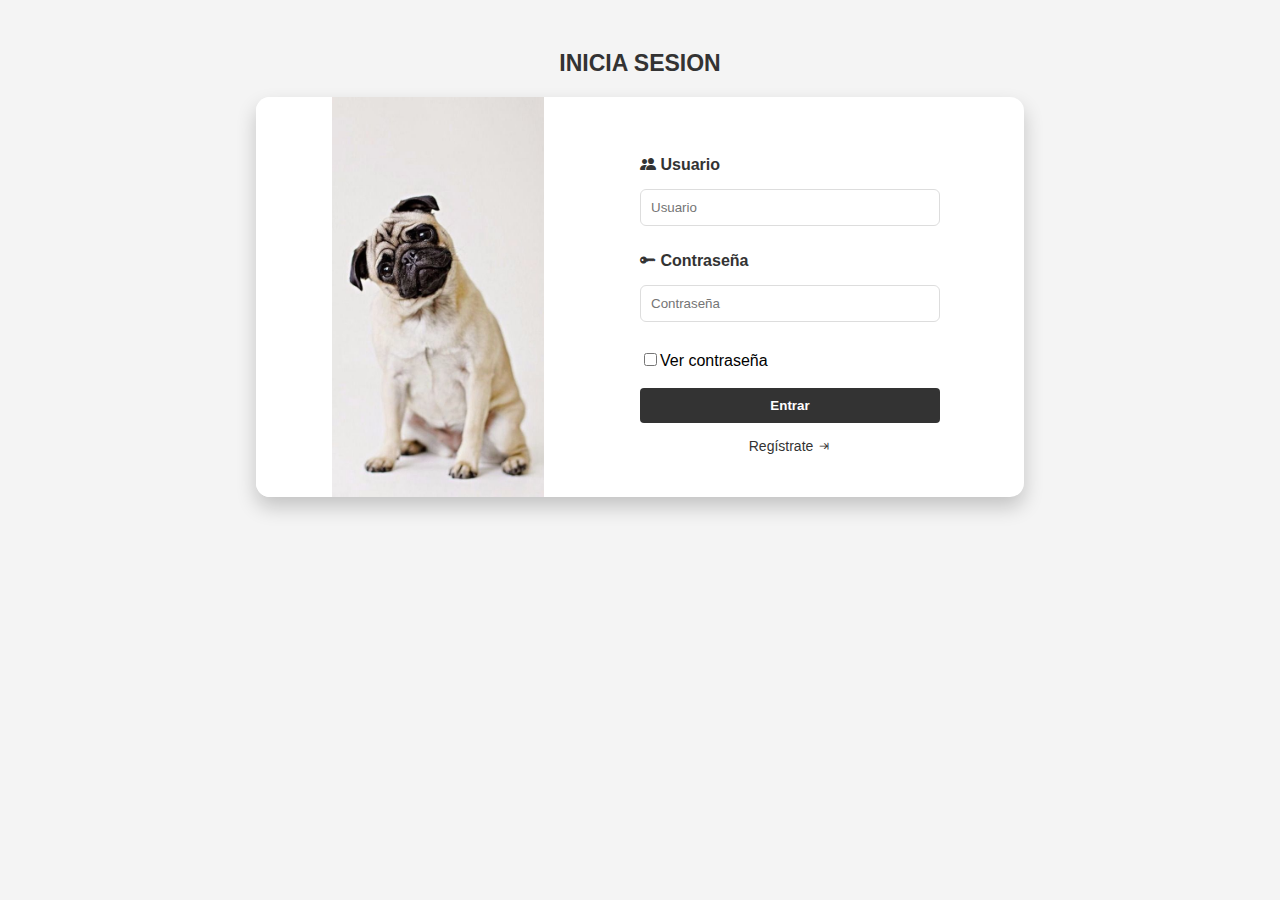
<file: index.html>
<!DOCTYPE html>
<html lang="en">
<head>
    <meta charset="UTF-8">
    <meta name="viewport" content="width=device-width, initial-scale=1.0">
    <link rel="icon" type="image/x-icon" href="imagenes/icono.jpeg">
    <link rel="stylesheet" href="https://cdn.jsdelivr.net/npm/bootstrap-icons@1.11.3/font/bootstrap-icons.min.css">
    <link rel="stylesheet" href="index.css">
    <title>Inicio Sesion</title>
</head>
<body>
    <div class="title"><h1>Inicia Sesion</h1></div>
        <div class="container">
            <div class="left"></div>
            <div class="right">
                <div class="formBox">
                    <form action="sesion.php" method="post" onsubmit="return validarFormulario()">
                        <p><i class="bi bi-people-fill"></i> Usuario</p>
                            <input type="text" id="usuario" name="txtUsuario" placeholder="Usuario">
                            <span id="usuarioError" style="color: red; display: none; font-size: 12px;">Por favor, ingresa un usuario</span>
                
                        <p><i class="bi bi-key-fill"></i> Contraseña</p>
                            <input type="password" id="password" name="txtPassword" placeholder="Contraseña">
                            <br>
                            <span id="passwordError" style="color: red; display: none; font-size: 12px;">Por favor, ingresa una contraseña</span>
                            <br>
                            <input type="checkbox" id="chk">Ver contraseña
                            <br><br>
                            <input type="submit" name="button" value="Entrar">

                            <a href="Registro.html">Regístrate <i class="bi bi-indent"></i></a>
                    </form>
                </div>
            </div>
        </div>

        <script src="funciones/ver-contraseña.js"></script>
        <script src="funciones/campos.js"></script>
</body>
</html>
</file>
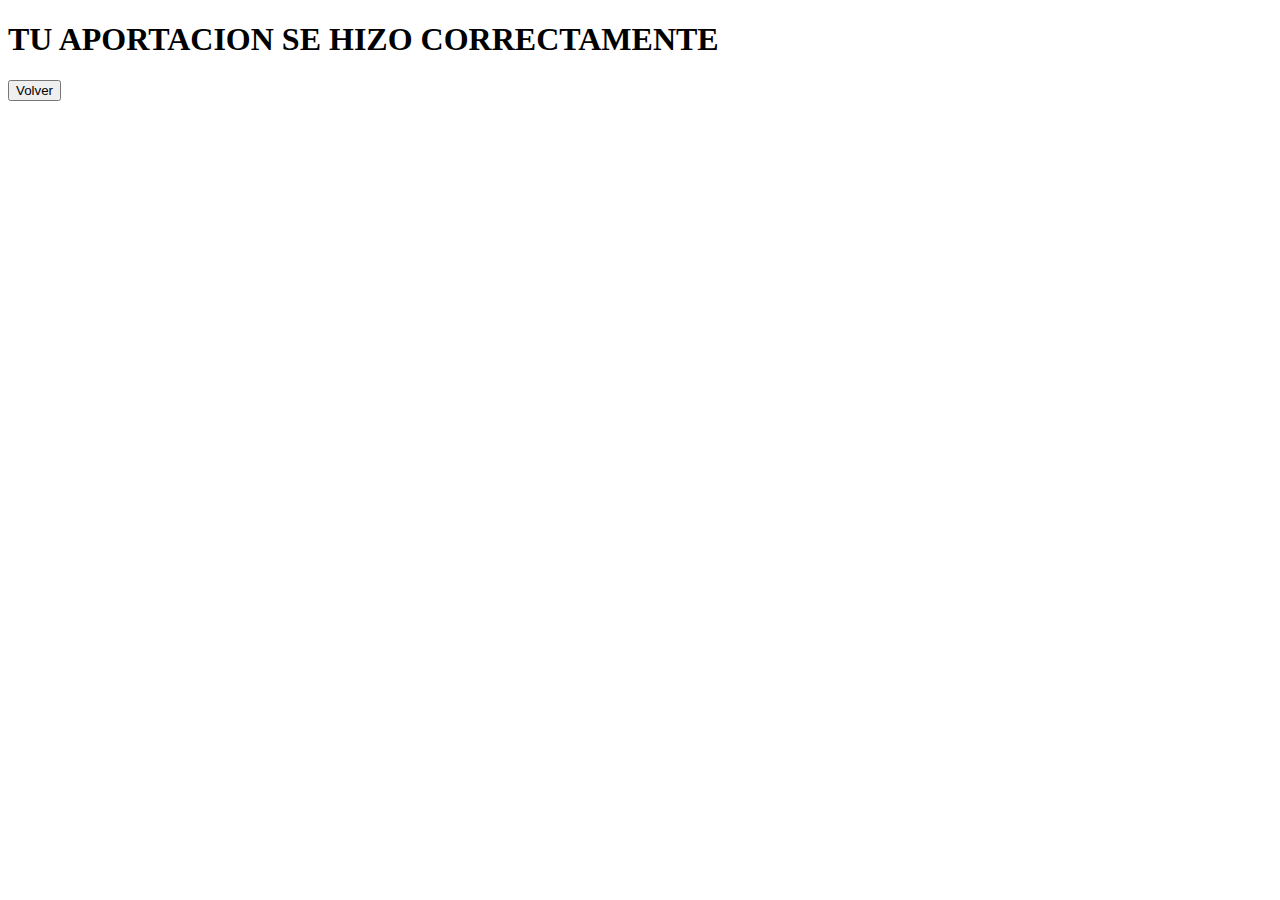
<file: AportacionExitosa.html>
<!DOCTYPE html>
<html lang="en">
<head>
    <meta charset="UTF-8">
    <meta name="viewport" content="width=device-width, initial-scale=1.0">
    <title>Document</title>
</head>
<body>
    <h1>TU APORTACION SE HIZO CORRECTAMENTE</h1>
    <form action="Aportaciones.php" method="post">
        <button type="submit">Volver</button>
    </form>
</body>
</html>
</file>
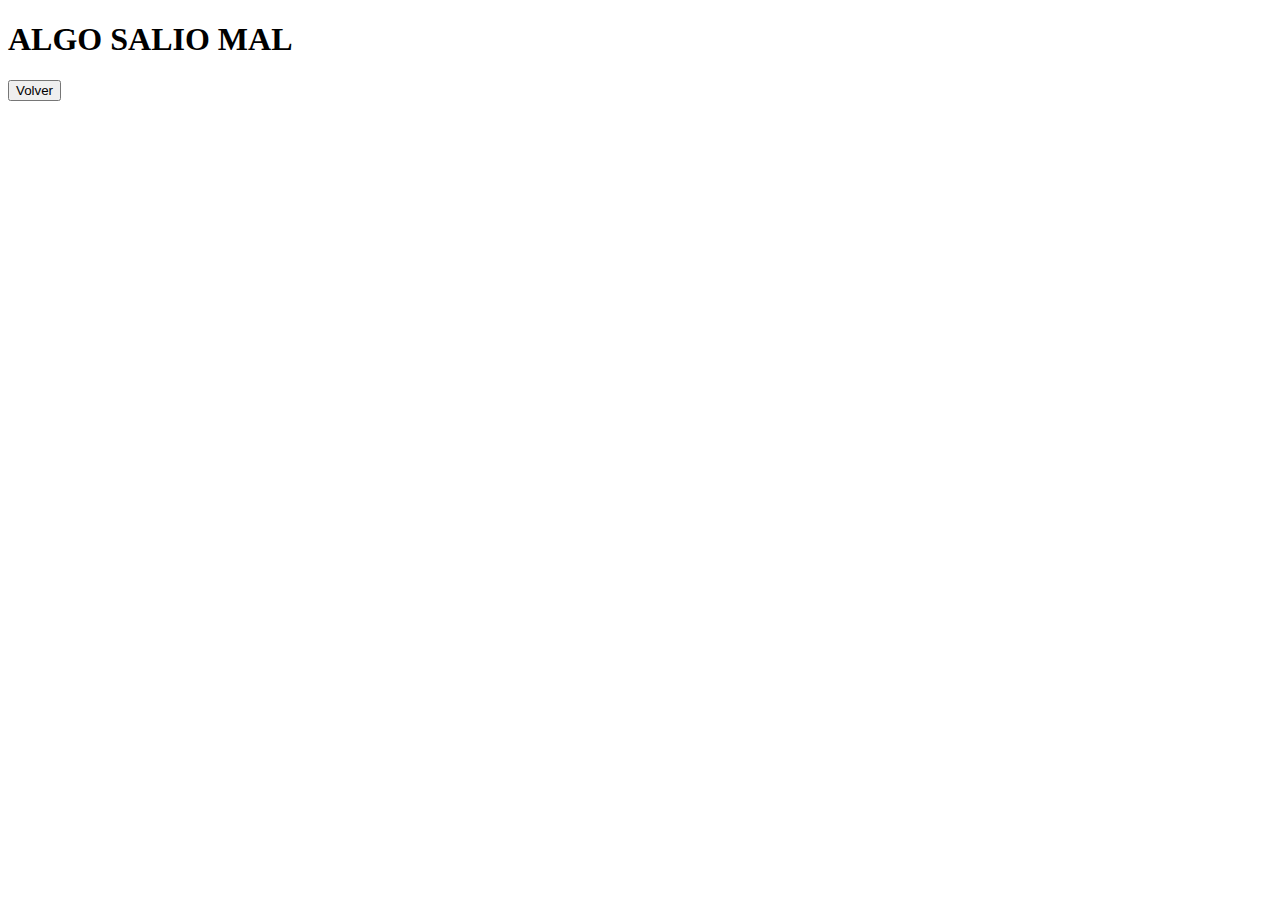
<file: AportacionNoExitosa.html>
<!DOCTYPE html>
<html lang="en">
<head>
    <meta charset="UTF-8">
    <meta name="viewport" content="width=device-width, initial-scale=1.0">
    <title>Document</title>
</head>
<body>
    <h1>ALGO SALIO MAL</h1>
    <form action="Aportaciones.php" method="post">
        <button type="submit">Volver</button>
    </form>
</body>
</html>
</file>
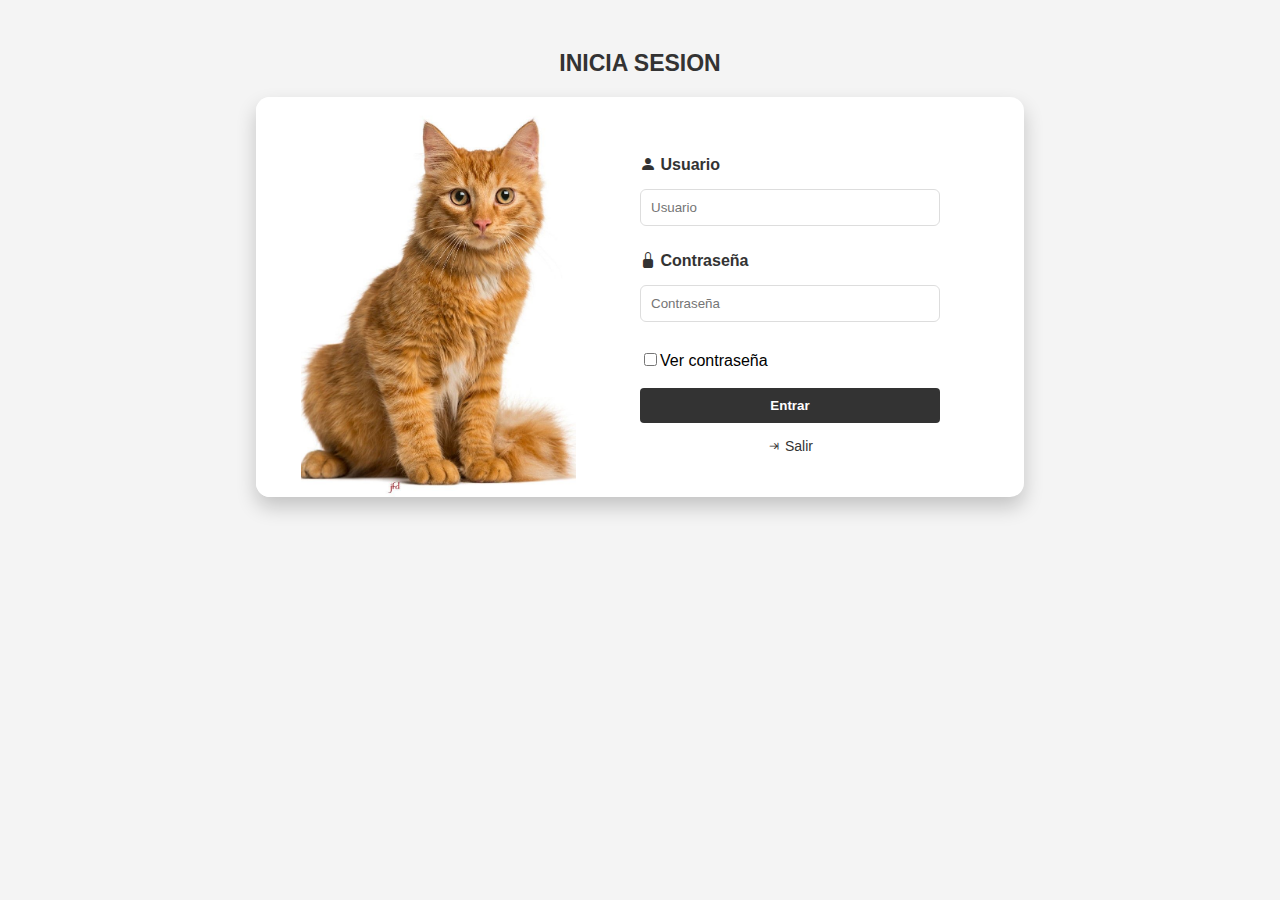
<file: Campañas.html>
<!DOCTYPE html>
<html lang="en">
<head>
    <meta charset="UTF-8">
    <meta name="viewport" content="width=device-width, initial-scale=1.0">
    <link rel="icon" type="image/x-icon" href="imagenes/icono.jpeg">
    <link rel="stylesheet" href="https://cdn.jsdelivr.net/npm/bootstrap-icons@1.11.3/font/bootstrap-icons.min.css">
    <link rel="stylesheet" href="campaña.css">
    <title>Inicio Sesion</title>
</head>
<body>
    <div class="title"><h1>Inicia Sesion</h1></div>
        <div class="container">
            <div class="left"></div>
            <div class="right">
                <div class="formBox">
                    <form action="CampañaSesion.php" method="post" onsubmit="return validarFormulario()">
                        <p><i class="bi bi-person-fill"></i> Usuario</p>
                            <input type="text" id="usuario" name="txtUsuario" placeholder="Usuario">
                            <span id="usuarioError" style="color: red; display: none; font-size: 12px;">Por favor, ingresa un usuario</span>
                
                        <p><i class="bi bi-lock-fill"></i> Contraseña</p>
                            <input type="password" id="password" name="txtPassword" placeholder="Contraseña">
                            <br>
                            <span id="passwordError" style="color: red; display: none; font-size: 12px;">Por favor, ingresa una contraseña</span>
                            <br>
                            <input type="checkbox" id="chk">Ver contraseña
                            <br><br>
                            <input type="submit" name="button" value="Entrar">
                            <a href="Principal.html"><i class="bi bi-indent"></i> Salir</a>
                    </form>
                </div>
            </div>
        </div>

        <script src="funciones/ver-contraseña.js"></script>
        <script src="funciones/campos.js"></script>
</body>
</html>
</file>
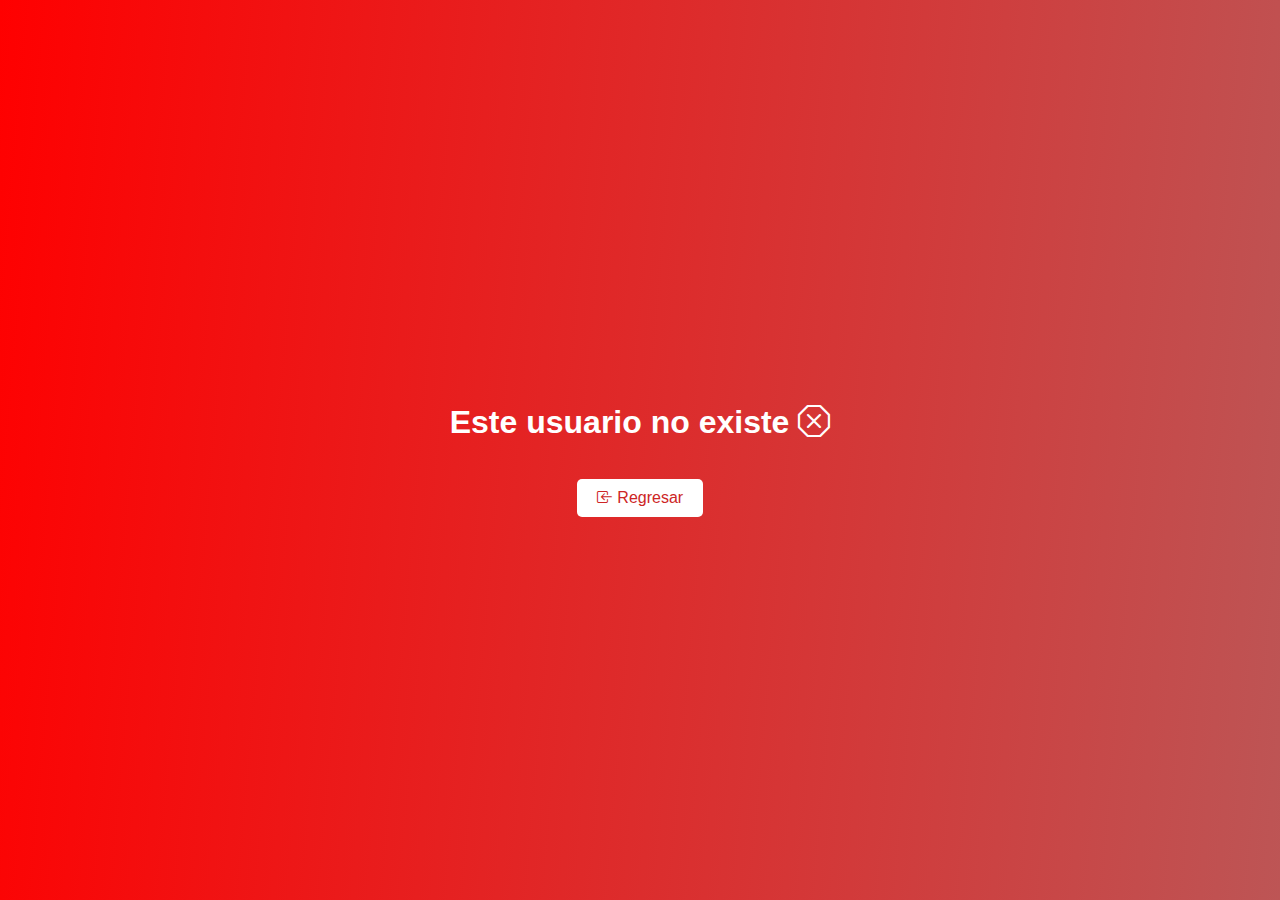
<file: CampañasUsuarioNotExist.html>
<!DOCTYPE html>
<html lang="en">
<head>
    <meta charset="UTF-8">
    <meta name="viewport" content="width=device-width, initial-scale=1.0">
    <link rel="icon" type="image/x-icon" href="imagenes/icono.jpeg">
    <link rel="stylesheet" href="CampañasUsuarioNotExist.css">
    <link rel="stylesheet" href="https://cdn.jsdelivr.net/npm/bootstrap-icons@1.11.3/font/bootstrap-icons.min.css">
    <title>Usuario no existente</title>
</head>
<body>
   <h1>Este usuario no existe <i class="bi bi-x-octagon"></i></h1>
   <br>
   <form action="Campañas.php" method="post">
        <button type="submit" id="button"><i class="bi bi-box-arrow-in-left"></i> Regresar</button>
   </form>
</body>
</html>
</file>
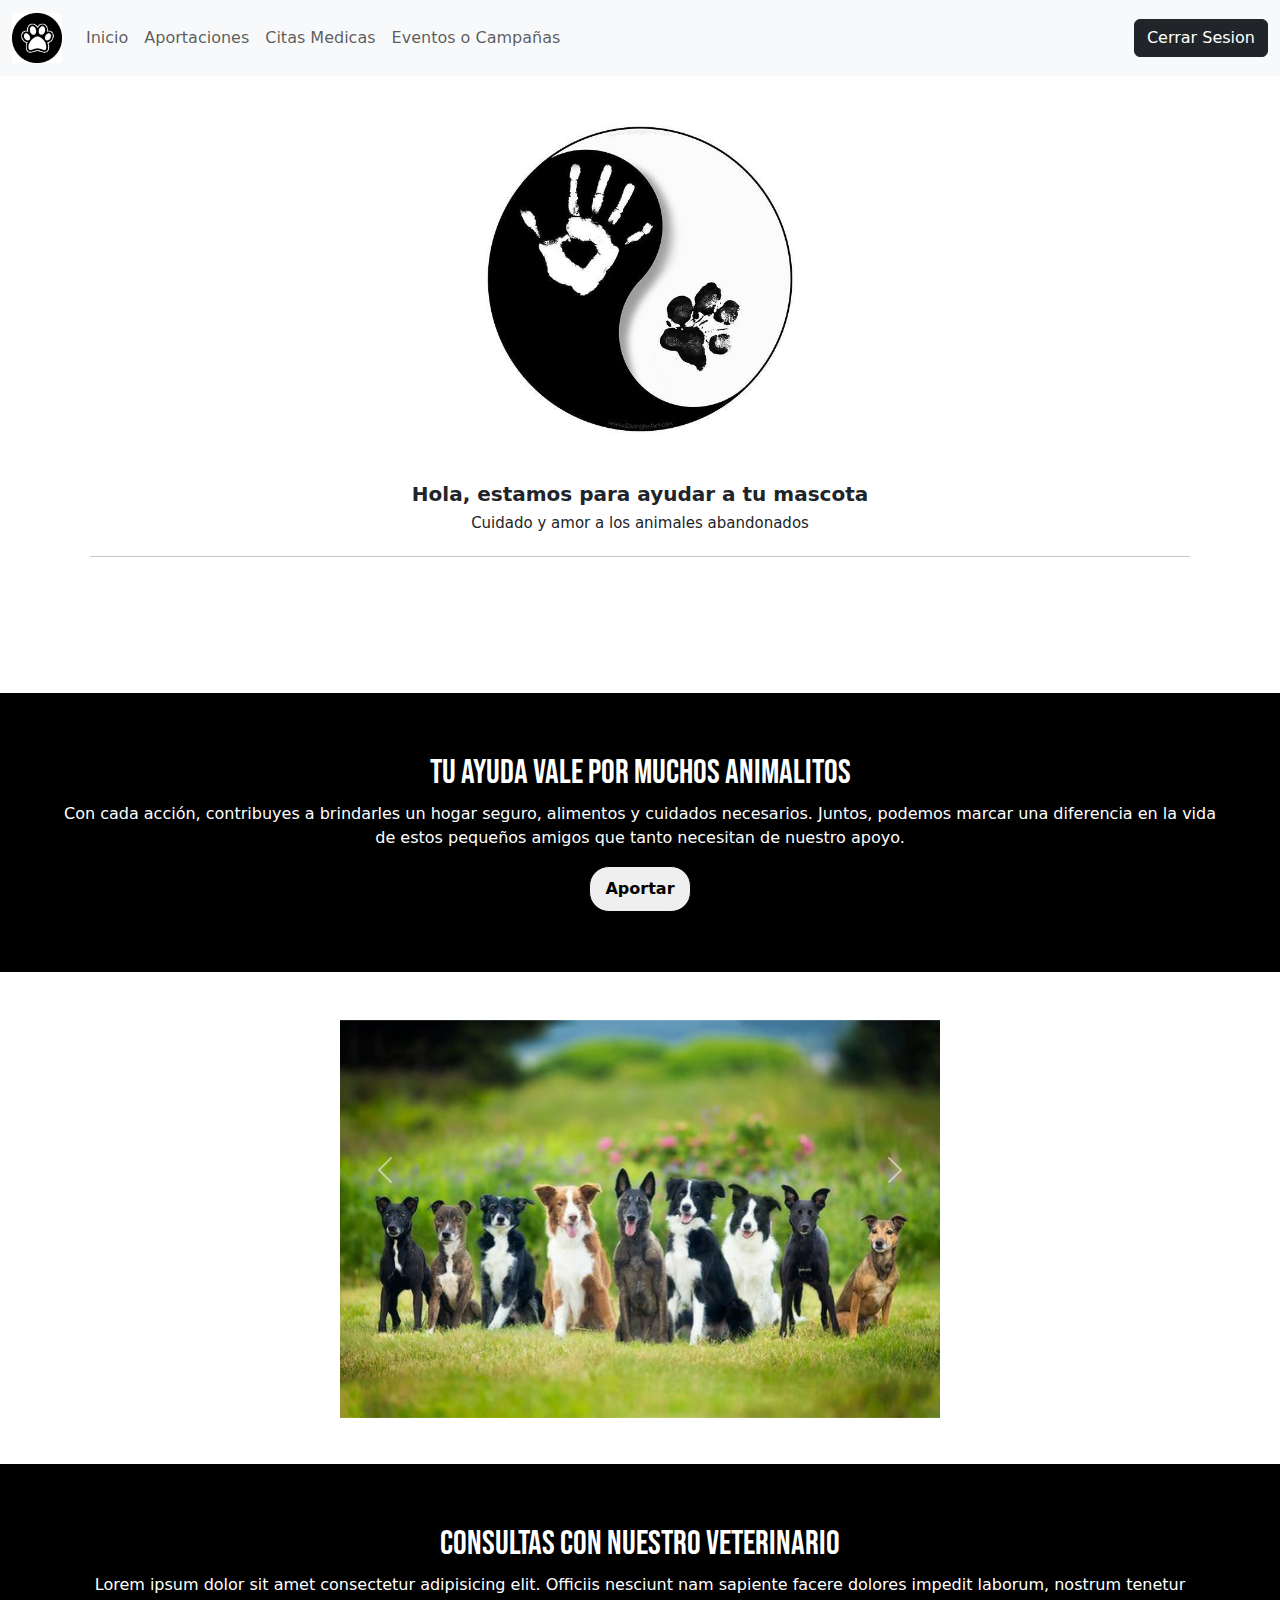
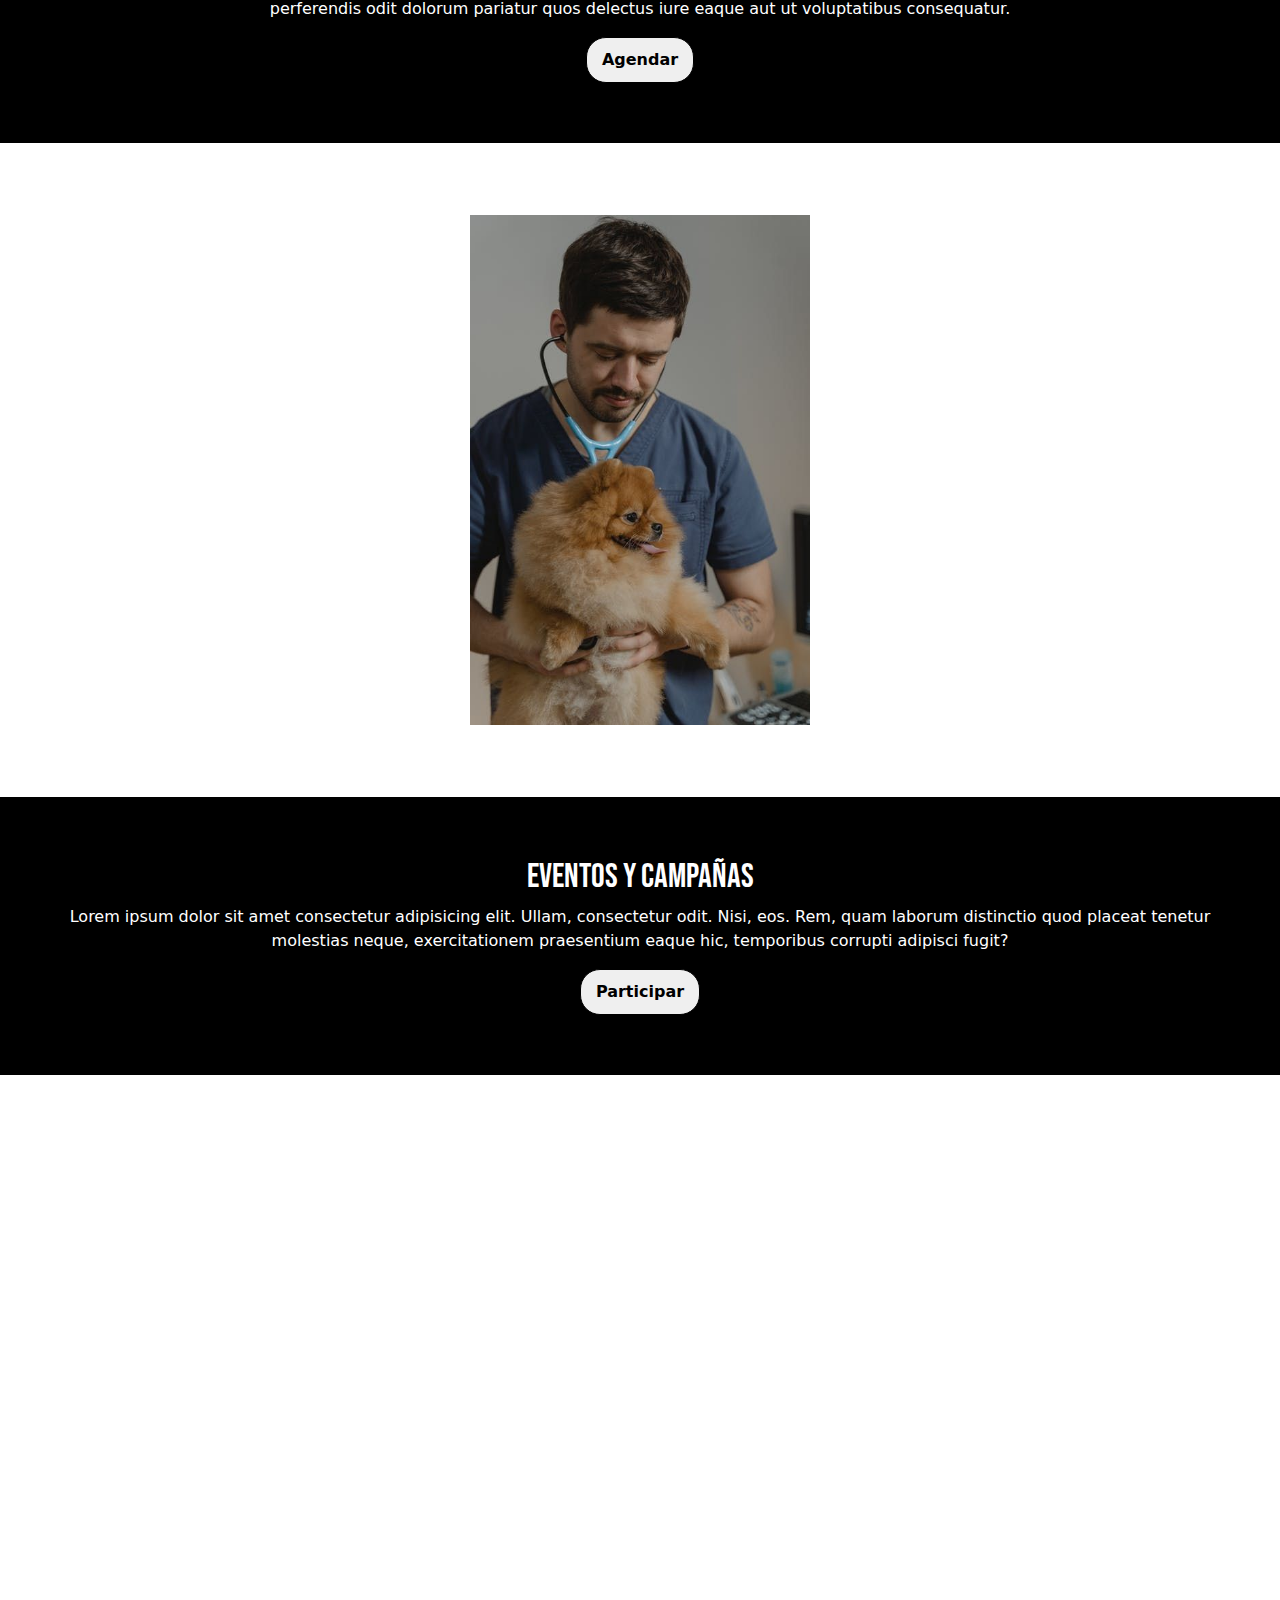
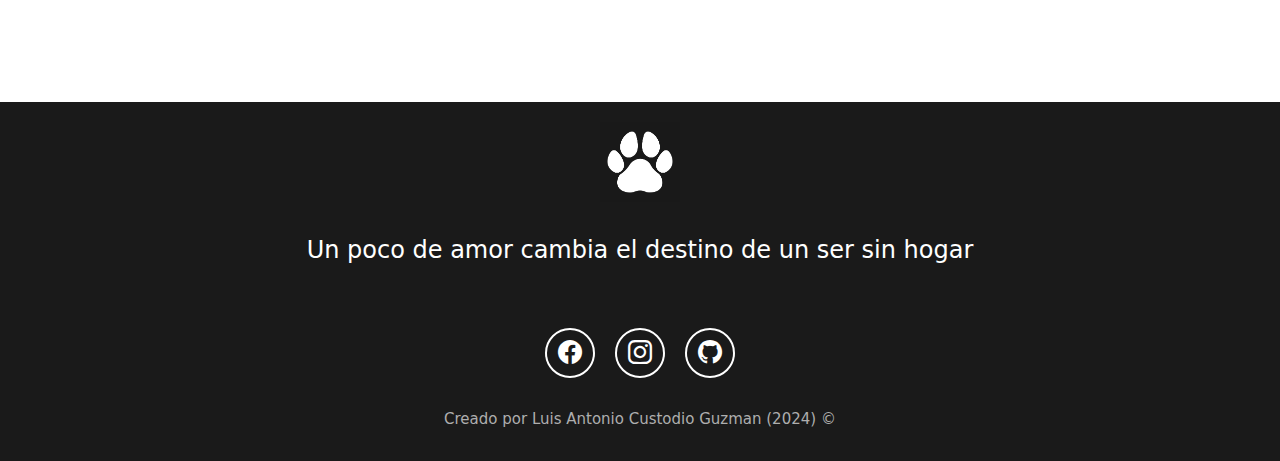
<file: Principal.html>
<!DOCTYPE html>
<html lang="en">
<head>
    <meta charset="UTF-8">
    <meta name="viewport" content="width=device-width, initial-scale=1.0">
    <link rel="icon" type="image/x-icon" href="imagenes/icono.jpeg">
    <link rel="stylesheet" href="https://cdn.jsdelivr.net/npm/bootstrap-icons@1.11.3/font/bootstrap-icons.min.css">
    <link rel="stylesheet" href="Principal.css">
    <link href="https://cdn.jsdelivr.net/npm/bootstrap@5.3.3/dist/css/bootstrap.min.css" rel="stylesheet" integrity="sha384-QWTKZyjpPEjISv5WaRU9OFeRpok6YctnYmDr5pNlyT2bRjXh0JMhjY6hW+ALEwIH" crossorigin="anonymous">
    <title>Pagina principal</title>
</head>
<body>
    
    <nav class="navbar navbar-expand-lg bg-body-tertiary">
        <div class="container-fluid">
          <a class="navbar-brand" href="#"><img src="imagenes/icono2 (2).jpeg" width="50px"></a>
          <button class="navbar-toggler" type="button" data-bs-toggle="collapse" data-bs-target="#navbarSupportedContent" aria-controls="navbarSupportedContent" aria-expanded="false" aria-label="Toggle navigation">
            <span class="navbar-toggler-icon"></span>
          </button>
          <div class="collapse navbar-collapse" id="navbarSupportedContent">
            <ul class="navbar-nav me-auto mb-2 mb-lg-0">
              <li class="nav-item">
                <a class="nav-link" href="Principal.html">Inicio</a>
              </li>
              <li class="nav-item">
                <a class="nav-link" href="Aportaciones.php">Aportaciones</a>
              </li>
              <li class="nav-item">
                <a class="nav-link" href="Citas.php">Citas Medicas</a>
              </li>
              <li class="nav-item">
                <a class="nav-link" href="Campañas.php">Eventos o Campañas</a>
              </li>
            </ul>
            <form action="index.html" method="post">
              <button class="btn btn-dark" type="submit">Cerrar Sesion</button>
            </form>
          </div>
        </div>
      </nav>
      

    <section class="principal align-items-stretch">
        <div class="hero-principal d-flex flex-column justify-content-center align-items-center">
            <img class="hero-imagen-desarrollador" src="imagenes/YinYang-dog.jpeg" alt="Foto de Cuidado Animal">
            <h1>Hola, estamos para ayudar a tu mascota</h1>
            <h2>Cuidado y amor a los animales abandonados</h2>
        </div>
    </section>

    <hr style="margin-inline: 90px;">

    <br>
    <br>
    <br><br><br>

    <section class="Primera-parte-oscura align-items-stretch">
      <div class="parte-oscura1 d-flex flex-column justify-content-center align-items-center">
        <h1>Tu ayuda vale por muchos animalitos</h1>
        <p>
          Con cada acción, contribuyes a brindarles un hogar seguro, alimentos y cuidados necesarios. Juntos, podemos marcar una diferencia en la vida de estos pequeños amigos que tanto necesitan de nuestro apoyo.
        </p>
        <form action="Aportaciones.html" method="post">
          <button class="btn1" type="submit">Aportar</button>
        </form>
      </div>
    </section>

    <br><br>

    <div id="carouselExampleInterval" class="carousel slide" data-bs-ride="carousel">
      <div class="carousel-inner">
        <div class="carousel-item active" data-bs-interval="10000">
          <img src="imagenes/Carrousel1.jpeg" class="d-block w-100" alt="...">
        </div>
        <div class="carousel-item" data-bs-interval="2000">
          <img src="imagenes/Carrousel2.jpeg" class="d-block w-100" alt="...">
        </div>
        <div class="carousel-item">
          <img src="imagenes/Carrousel3.jpeg" class="d-block w-100" alt="...">
        </div>
      </div>
      <button class="carousel-control-prev" type="button" data-bs-target="#carouselExampleInterval" data-bs-slide="prev">
        <span class="carousel-control-prev-icon" aria-hidden="true"></span>
        <span class="visually-hidden">Previous</span>
      </button>
      <button class="carousel-control-next" type="button" data-bs-target="#carouselExampleInterval" data-bs-slide="next">
        <span class="carousel-control-next-icon" aria-hidden="true"></span>
        <span class="visually-hidden">Next</span>
      </button>
    </div>
    
    <br><br><br><br><br><br>
    
    <section class="Parte-2-oscura align-items-stretch">
      <div class="parte-oscura2 d-flex flex-column justify-content-center align-items-center">
        <h1>Consultas con nuestro veterinario</h1>
        <p>
          Lorem ipsum dolor sit amet consectetur adipisicing elit. Officiis nesciunt nam sapiente facere dolores impedit laborum, nostrum tenetur perferendis odit dolorum pariatur quos delectus iure eaque aut ut voluptatibus consequatur.
        </p>
        <form action="Citas.html" method="post">
            <button class="btn2" type="submit">Agendar</button>
        </form>
      </div>
    </section>
    

    <br><br><br>

    <section class="Imagen-transition align-items-stretch">
        <div class="imagen d-flex flex-column justify-content-center align-items-center">
          <img src="imagenes/Veterinario.jpg" width="340px" alt="">
        </div>
    </section>
    
    <br><br><br>

    <section class="Parte-3-oscura align-items-stretch">
      <div class="parte-oscura3 d-flex flex-column justify-content-center align-items-center">
        <h1>Eventos y campañas</h1>
        <p>
          Lorem ipsum dolor sit amet consectetur adipisicing elit. Ullam, consectetur odit. Nisi, eos. Rem, quam laborum distinctio quod placeat tenetur molestias neque, exercitationem praesentium eaque hic, temporibus corrupti adipisci fugit?
        </p>
        <form action="Eventos.html" method="post">
          <button class="btn3" type="submit">Participar</button>
        </form>
      </div>
    </section>

    <br><br><br>

    <iframe 
    src="https://www.google.com/maps/embed?pb=!1m18!1m12!1m3!1d1927698.3410986941!2d-100.92483190895403!3d19.32425178863583!2m3!1f0!2f0!3f0!3m2!1i1024!2i768!4f13.1!3m3!1m2!1s0x85d1ffbea533db53%3A0xeb44c4c39b448a77!2sEn%20Busca%20De%20Un%20Hogar!5e0!3m2!1ses!2smx!4v1732297219628!5m2!1ses!2smx&&style=feature:all|element:geometry|color:0x000000|saturation:-100|lightness:20
    " width="100%"  height="500" style="border:0;" allowfullscreen="" loading="lazy"  referrerpolicy="no-referrer-when-downgrade">
  </iframe>

  <br><br><br>

  <footer class="seccion-oscura d-flex-column align-items-center justify-content-center">
    <img class="footer-logo" src="imagenes/icono.jpeg" alt="Logo del portafolio">
    <p class="footer-texto text-center">Un poco de amor cambia el destino de un ser sin hogar</p>
    <div class="iconos-redes-sociales d-flex flex-wrap align-items-center justify-content-center">
        <a href="https://www.facebook.com/search/top?q=refugio%20buenos%20chicos" target="_blank" rel="noopener noreferrer">
            <i class="bi bi-facebook"></i>
        </a>
        <a href="https://www.instagram.com/refugioanimalholbox/?hl=es-la" target="_blank" rel="noopener noreferrer">
            <i class="bi bi-instagram"></i>
        </a>
        <a href="https://github.com/flymxth" target="_blank" rel="noopener noreferrer">
          <i class="bi bi-github"></i>
      </a>
    </div>
    <div class="derechos-de-autor">Creado por Luis Antonio Custodio Guzman (2024) &#169;</div>
  </footer>


    <script src="https://cdn.jsdelivr.net/npm/bootstrap@5.3.3/dist/js/bootstrap.bundle.min.js" integrity="sha384-YvpcrYf0tY3lHB60NNkmXc5s9fDVZLESaAA55NDzOxhy9GkcIdslK1eN7N6jIeHz" crossorigin="anonymous"></script>
</body>
</html>
</file>
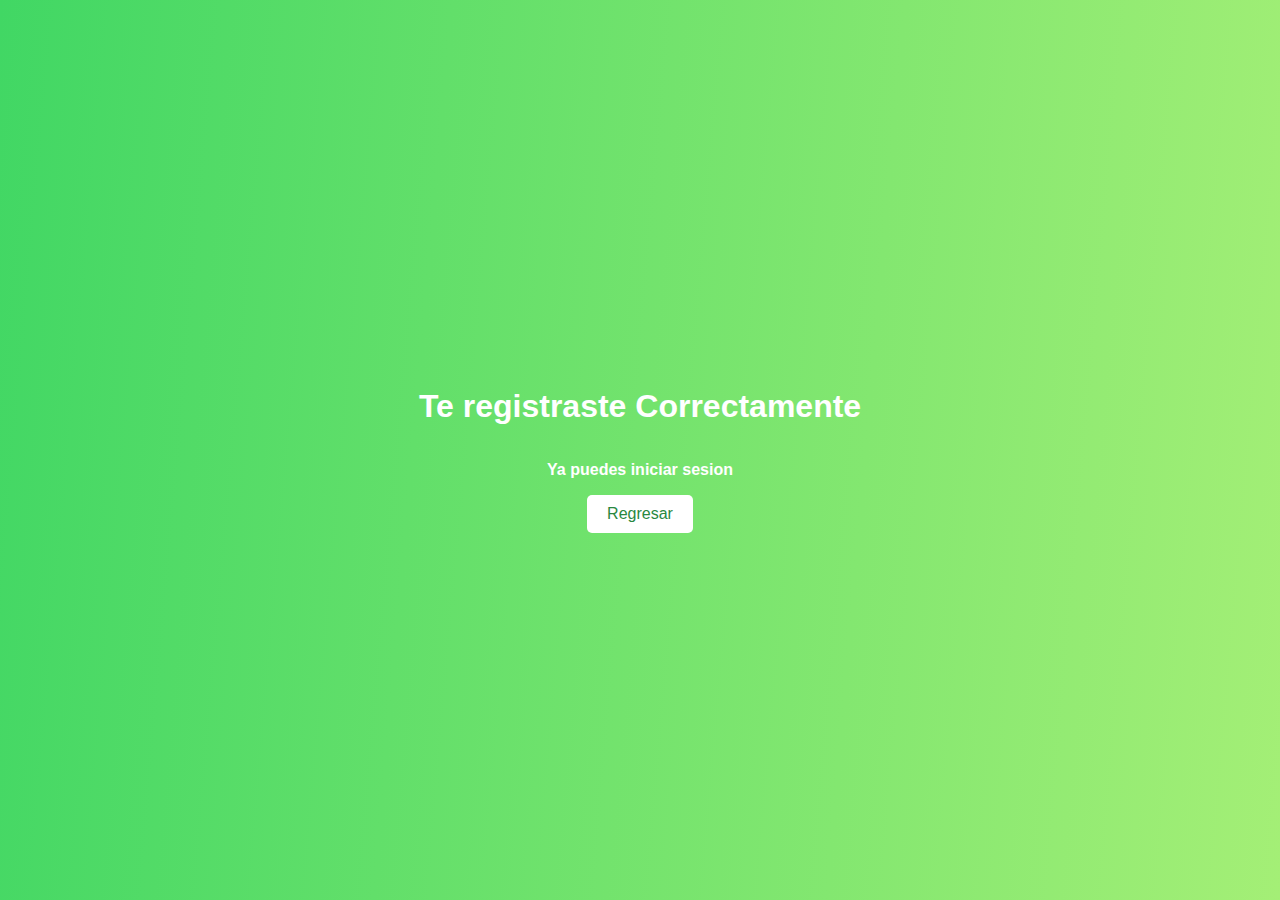
<file: Registro-Correcto.html>
<!DOCTYPE html>
<html lang="en">
<head>
    <meta charset="UTF-8">
    <meta name="viewport" content="width=device-width, initial-scale=1.0">
    <link rel="icon" type="image/x-icon" href="imagenes/icono.jpeg">
    <link rel="stylesheet" href="Registro-Correcto.css">
    <link rel="stylesheet" href="https://cdn.jsdelivr.net/npm/bootstrap-icons@1.11.3/font/bootstrap-icons.min.css">
    <title>Registro Correcto</title>
</head>
<body>
    <h1>Te registraste Correctamente</h1>
    <p>
        Ya puedes iniciar sesion
    </p>
    <form action="index.html" method="post">
        <button type="submit" id="button">Regresar</button>
    </form>
</body>
</html>
</file>
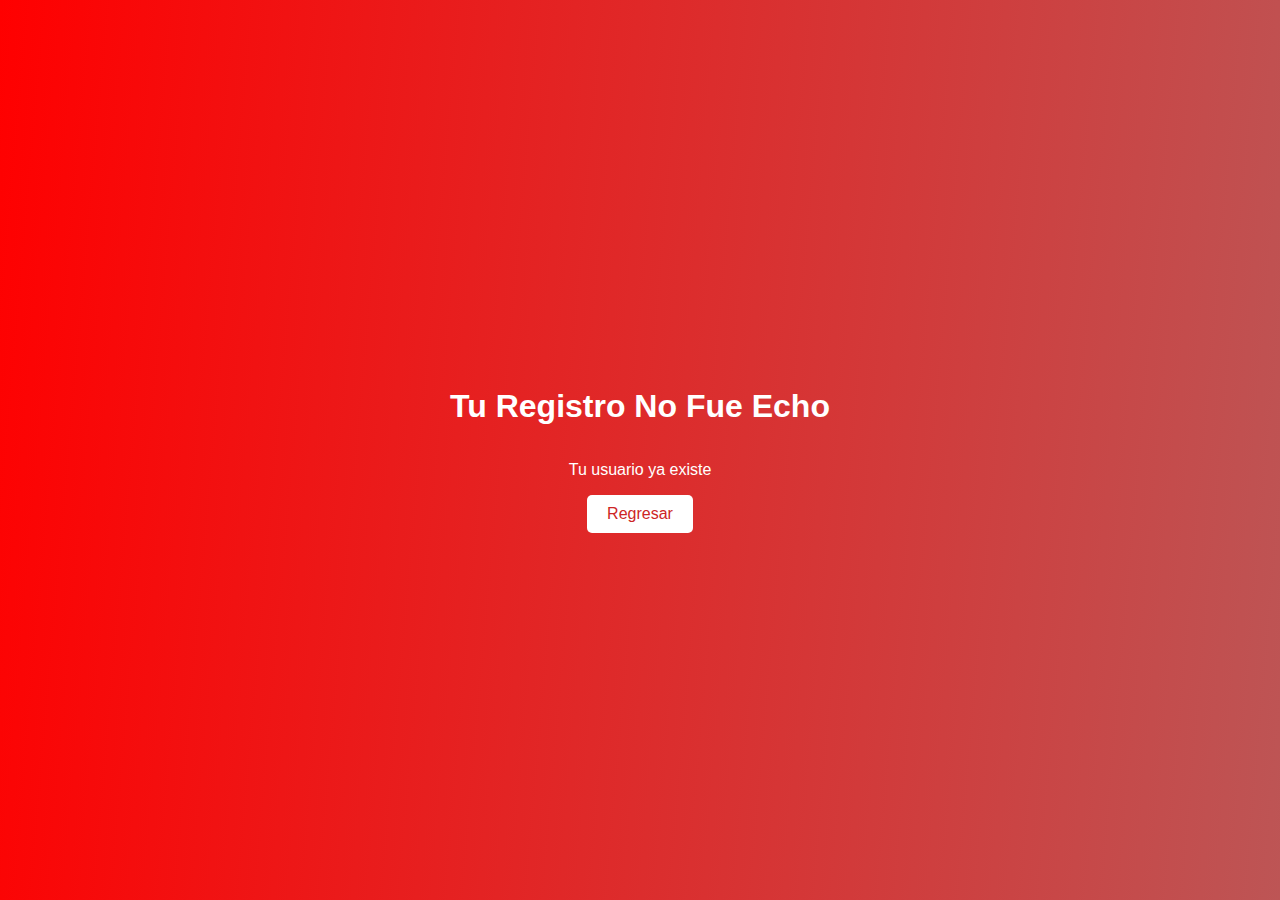
<file: Registro-Incorrecto.html>
<!DOCTYPE html>
<html lang="en">
<head>
    <meta charset="UTF-8">
    <meta name="viewport" content="width=device-width, initial-scale=1.0">
    <link rel="icon" type="image/x-icon" href="imagenes/icono.jpeg">
    <link rel="stylesheet" href="Registro-Incorrecto.css">
    <link rel="stylesheet" href="https://cdn.jsdelivr.net/npm/bootstrap-icons@1.11.3/font/bootstrap-icons.min.css">
    <title>Registro incorrecto</title>
</head>
<body>
    <h1>Tu Registro No Fue Echo</h1>
    <p>Tu usuario ya existe</p>
    <form action="index.html" method="post">
        <button type="submit" id="button">Regresar</button>
    </form>
</body>
</html>
</file>
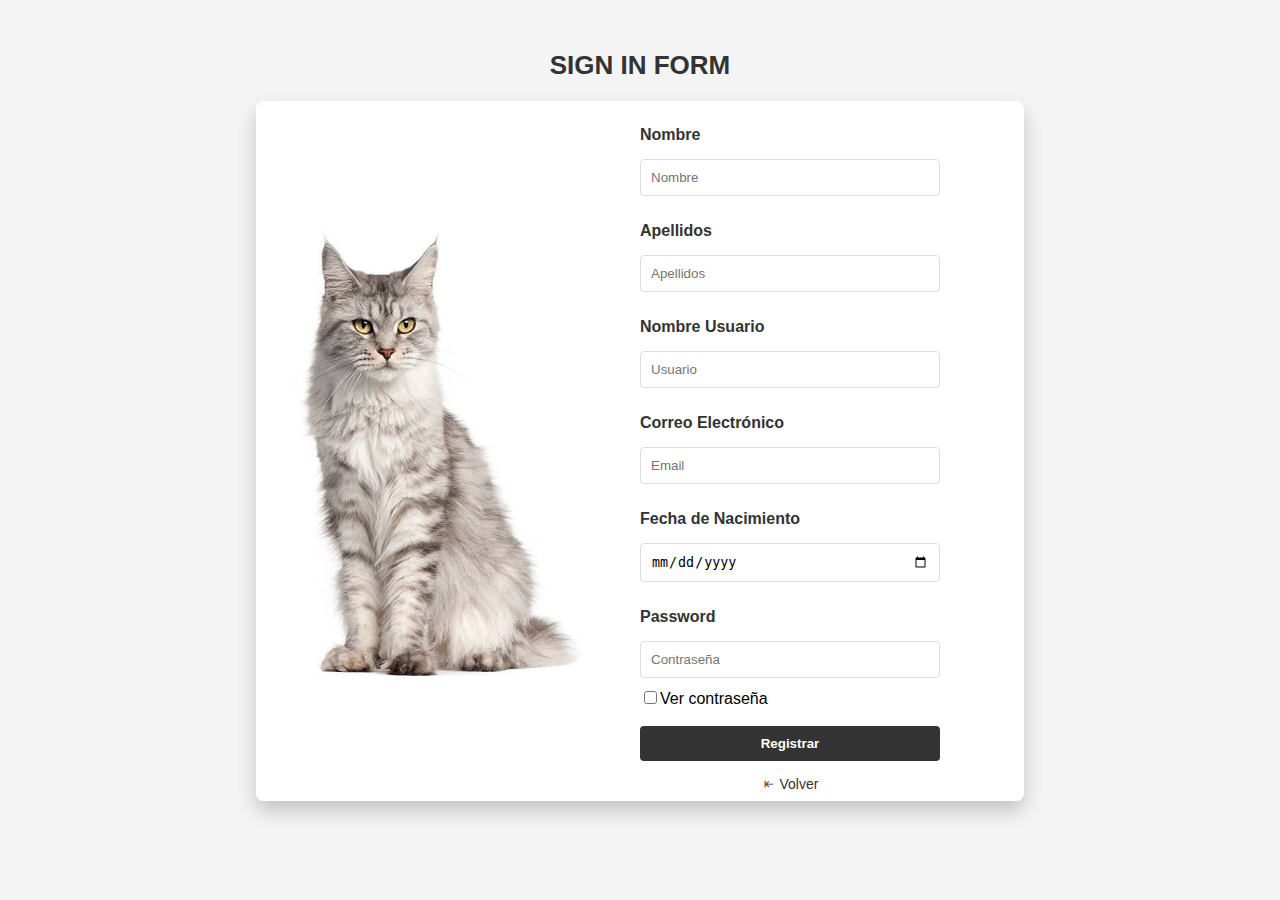
<file: Registro.html>
<!DOCTYPE html>
<html lang="en">
<head>
    <meta charset="UTF-8">
    <meta name="viewport" content="width=device-width, initial-scale=1.0">
    <link rel="icon" type="image/x-icon" href="imagenes/icono.jpeg">
    <link rel="stylesheet" href="https://cdn.jsdelivr.net/npm/bootstrap-icons@1.11.3/font/bootstrap-icons.min.css">
    <link rel="stylesheet" href="registro.css">
    <title>Registro</title>
</head>
<body>
  <div class="title"><h1>Sign In Form</h1></div>
  <div class="container">
      <div class="left"></div>
      <div class="right">
          <div class="formBox">
              <form action="registro.php" method="post" onsubmit="return validarFormulario()">
                  <p>Nombre</p>
                  <input type="text" id="nombre" name="txtNombre" placeholder="Nombre">
                  <span id="nombreError" style="color: red; display: none; font-size: 12px;">Por favor, ingresa tu nombre</span>
              
                  <p>Apellidos</p>
                  <input type="text" id="apellidos" name="txtApellidos" placeholder="Apellidos">
                  <span id="apellidosError" style="color: red; display: none; font-size: 12px;">Por favor, ingresa tus apellidos</span>
              
                  <p>Nombre Usuario</p>
                  <input type="text" id="usuario" name="txtUsuario" placeholder="Usuario">
                  <span id="usuarioError" style="color: red; display: none; font-size: 12px;">Por favor, ingresa un nombre de usuario</span>
              
                  <p>Correo Electrónico</p>
                  <input type="email" id="email" name="txtEmail" placeholder="Email">
                  <span id="emailError" style="color: red; display: none; font-size: 12px;">Por favor, ingresa tu correo electrónico</span>
              
                  <p>Fecha de Nacimiento</p>
                  <input type="date" id="fecha" name="txtFecha">
                  <span id="fechaError" style="color: red; display: none; font-size: 12px;">Por favor, ingresa tu fecha de nacimiento</span>
              
                  <p>Password</p>
                  <input type="password" id="password" name="txtPassword" placeholder="Contraseña">
                  <span id="passwordError" style="color: red; display: none; font-size: 12px;">Por favor, ingresa una contraseña</span>
                  <br>

                  <input type="checkbox" id="chk" onclick="togglePasswordVisibility()">Ver contraseña
                  <br>
                  <br>
                  <input type="submit" name="button" value="Registrar">
                  <a href="index.html"><i class="bi bi-unindent"></i> Volver</a>
              
              </form>
              
          </div>
      </div>
  </div>

<script src="funciones/camposRegistro.js"></script>
<script src="funciones/ver-contraseñaRegistro.js"></script>
</body>
</html>
</file>
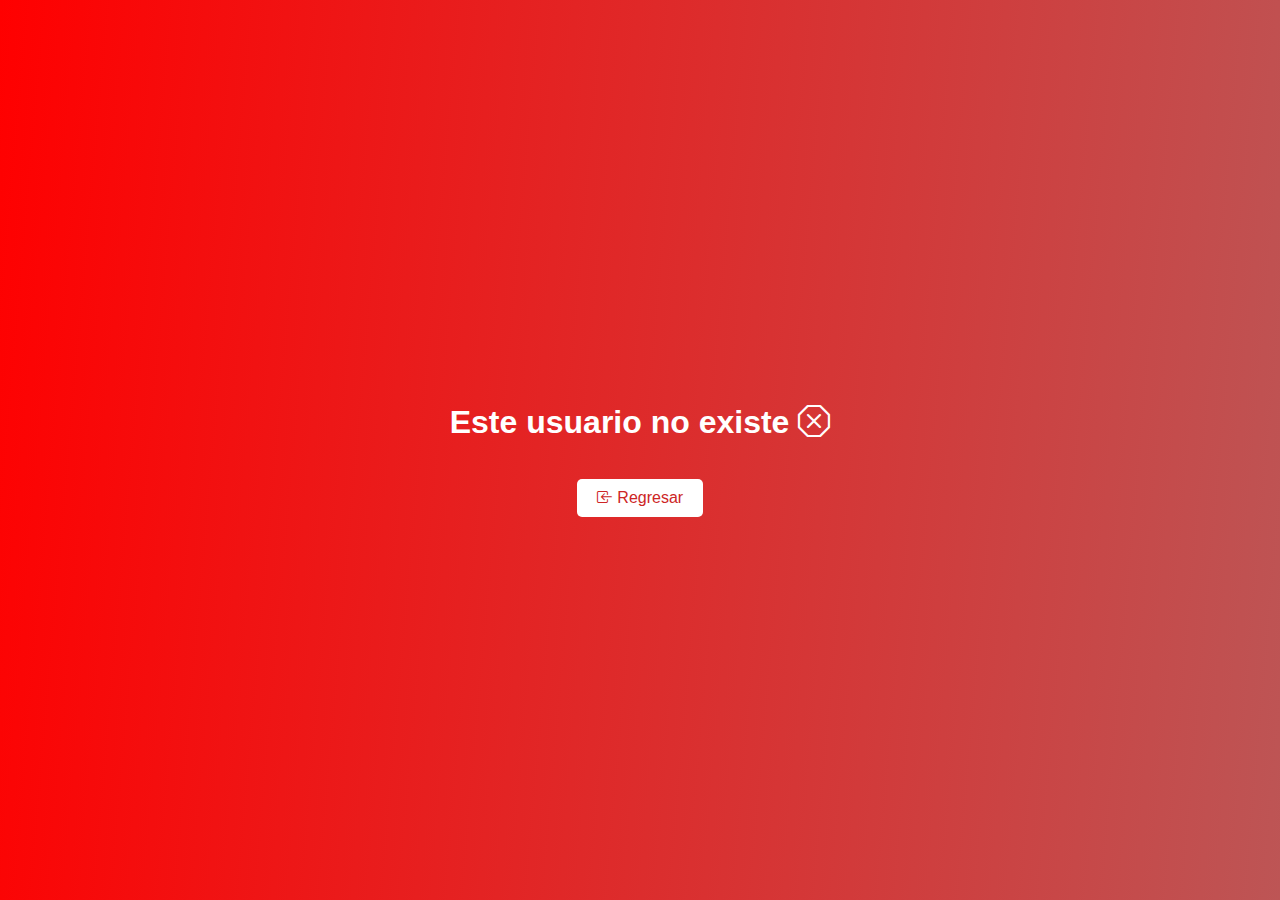
<file: UsuarioNotExist.html>
<!DOCTYPE html>
<html lang="en">
<head>
    <meta charset="UTF-8">
    <meta name="viewport" content="width=device-width, initial-scale=1.0">
    <link rel="icon" type="image/x-icon" href="imagenes/icono.jpeg">
    <link rel="stylesheet" href="UsuarioNotExist.css">
    <link rel="stylesheet" href="https://cdn.jsdelivr.net/npm/bootstrap-icons@1.11.3/font/bootstrap-icons.min.css">
    <title>Usuario no existente</title>
</head>
<body>
   <h1>Este usuario no existe <i class="bi bi-x-octagon"></i></h1>
   <br>
   <form action="index.html" method="post">
        <button type="submit" id="button"><i class="bi bi-box-arrow-in-left"></i> Regresar</button>
   </form>
</body>
</html>
</file>
<file: index.css>
body {
    margin: 0;
    padding: 0;
    background-color: #f4f4f4;
    font-family: sans-serif;
}

.title {
    text-align: center;
    padding: 50px 0 20px;
}

.title h1 {
    margin: 0;
    color: #333;
    text-transform: uppercase;
    font-size: 23px;
}

.container {
    width: 60%;
    max-width: 800px;
    height: 400px;
    background: #fff;
    margin: 0 auto;
    border-radius: 14px;
    overflow: hidden;
    display: flex;
    box-shadow: 0 10px 20px rgba(0, 0, 0, 0.2);
}

.container .left {
    width: 50%;
    background: url('imagenes/PugLogin.jpeg') no-repeat center;
    background-size: contain;
    background-color: #fff;
}

.container .right {
    width: 50%;
    display: flex;
    align-items: center;
    padding: 20px;
}

.formBox {
    width: 100%;
    max-width: 300px;
}

.formBox p {
    font-weight: bold;
    color: #333;
    margin-bottom: 5px;
}

.formBox a {
    text-align: center;
}

.formBox input[type = "text"],
.formBox input[type = "password"] {
    width: 100%;
    padding: 10px;
    margin: 10px 0;
    border: 1px solid #ddd;
    border-radius: 6px;
    box-sizing: border-box;
}

.formBox input[type = "submit"] {
    width: 100%;
    padding: 10px;
    background-color: #333;
    color: #fff;
    border: none;
    border-radius: 4px;
    cursor: pointer;
    font-weight: bold;
}

.formBox input[type = "checkbox"] {
    font-size: 12px;
}

.formBox input[type = "submit"]:hover {
    background-color: #555;
}

.formBox a {
    display: block;
    margin-top: 15px;
    color: #333;
    text-decoration: none;
    font-size: 14px;
}

.formBox a:hover {
    text-decoration: underline;
}

@media (max-width: 768px) {
    .container {
        width: 90%;
        flex-direction: column;
        height: auto;
    }

    .container .left,
    .container .right {
        width: 100%;
        height: 400px;
    }

    .formBox {
        padding: 40px 20px;
    }

    .title h1 {
        font-size: 22px;
    }
}
</file>
<file: campaña.css>
body {
    margin: 0;
    padding: 0;
    background-color: #f4f4f4;
    font-family: sans-serif;
}

.title {
    text-align: center;
    padding: 50px 0 20px;
}

.title h1 {
    margin: 0;
    color: #333;
    text-transform: uppercase;
    font-size: 23px;
}

.container {
    width: 60%;
    max-width: 800px;
    height: 400px;
    background: #fff;
    margin: 0 auto;
    border-radius: 14px;
    overflow: hidden;
    display: flex;
    box-shadow: 0 10px 20px rgba(0, 0, 0, 0.2);
}

.container .left {
    width: 50%;
    background: url('imagenes/GatoEventos.jpg') no-repeat center;
    background-size: contain;
    background-color: #fff;
}

.container .right {
    width: 50%;
    display: flex;
    align-items: center;
    padding: 20px;
}

.formBox {
    width: 100%;
    max-width: 300px;
}

.formBox p {
    font-weight: bold;
    color: #333;
    margin-bottom: 5px;
}

.formBox a {
    text-align: center;
}

.formBox input[type = "text"],
.formBox input[type = "password"] {
    width: 100%;
    padding: 10px;
    margin: 10px 0;
    border: 1px solid #ddd;
    border-radius: 6px;
    box-sizing: border-box;
}

.formBox input[type = "submit"] {
    width: 100%;
    padding: 10px;
    background-color: #333;
    color: #fff;
    border: none;
    border-radius: 4px;
    cursor: pointer;
    font-weight: bold;
}

.formBox input[type = "checkbox"] {
    font-size: 12px;
}

.formBox input[type = "submit"]:hover {
    background-color: #555;
}

.formBox a {
    display: block;
    margin-top: 15px;
    color: #333;
    text-decoration: none;
    font-size: 14px;
}

.formBox a:hover {
    text-decoration: underline;
}

@media (max-width: 768px) {
    .container {
        width: 90%;
        flex-direction: column;
        height: auto;
    }

    .container .left,
    .container .right {
        width: 100%;
        height: 400px;
    }

    .formBox {
        padding: 40px 20px;
    }

    .title h1 {
        font-size: 22px;
    }
}
</file>
<file: CampañasUsuarioNotExist.css>
body {
    display: flex;
    flex-direction: column;
    align-items: center;
    justify-content: center;
    height: 100vh;
    margin: 0;
    font-family: Arial, sans-serif;
    text-align: center;
    background: linear-gradient(95deg, #ff0000, #bd5555);
}
h1 {
    color: #fff;
    margin-bottom: 20px;
}
#button {
    padding: 10px 20px;
    background-color: #fff;
    color: #cd2525;
    border: none;
    border-radius: 5px;
    cursor: pointer;
    font-size: 16px;
}
#button:hover {
    background-color: #750000;
    color: #fff;
    transition: 0.5s ease
}
</file>
<file: Principal.css>
@import url('https://fonts.googleapis.com/css2?family=Bebas+Neue&family=Lobster&family=Montserrat:ital,wght@0,100..900;1,100..900&family=Nunito:ital,wght@0,200..1000;1,200..1000&family=Poppins:ital,wght@0,100;0,200;0,300;0,400;0,500;0,600;0,700;0,800;0,900;1,100;1,200;1,300;1,400;1,500;1,600;1,700;1,800;1,900&display=swap');

body {
    margin: 0;
    padding: 0;
    background-color: #f4f4f4;
    font-family: sans-serif;
}

.hero-principal img {
    width: 330px;
    padding: 40px 2px;
}

.hero-principal h1 {
    font-size: 20px;
    font-weight: 700;
}

.hero-principal h2 {
    font-size: 15px;
}

@media (max-width: 768px) {
    .hero-principal img {
        text-align: center;
        width: 260px;
    }

    .hero-principal h1 {
        text-align: center;
        width: 90%;
    }

    .hero-principal h2 {
        text-align: center;
        width: 90%;
    }
}

.parte-oscura1 {
    background-color: #000;
    color: #fff;
    padding: 60px;
}

.parte-oscura1 h1 {
    font-family: 'Bebas Neue', sans-serif;
    font-size: 34px;
}

.parte-oscura1 p {
    text-align: center;
}

.btn1 {
    border: 1px solid #000;
    padding: 10px;
    border-radius: 20px;
    padding-left: 15px;
    padding-right: 15px;
    font-weight: 700;
}

.btn1:hover {
    background-color: #c5c2c2;
    color: #000;
    transition: all 0.5s;
}

@media (max-width: 768px) {
    .parte-oscura1 h1 {
        text-align: center;
        max-width: 90%;
    }

    .parte-oscura1 p {
        max-width: 100%;
        text-align: center;
    }

    .btn1 {
        text-align: center;
        width: 100%;
    }
}

#carouselExampleInterval {
    max-width: 600px;
    max-height: 300px;
    margin: auto;
}
    
.carousel-inner img {
    object-fit: cover;
    height: 100%;
    width: 100%;
}

.parte-oscura2 {
    background-color: #000;
    color: #fff;
    padding: 60px;
}

.parte-oscura2 h1 {
    font-family: 'Bebas Neue', sans-serif;
    font-size: 34px;
}

.parte-oscura2 p {
    text-align: center;
}

.btn2 {
    border: 1px solid #000;
    padding: 10px;
    border-radius: 20px;
    padding-left: 15px;
    padding-right: 15px;
    font-weight: 700;
}

.btn2:hover {
    background-color: #c5c2c2;
    color: #000;
    transition: all 0.5s;
}
  
@media (max-width: 768px) {
    .parte-oscura2 h1 {
        text-align: center;
        width: 90%;
    }

    .parte-oscura2 p {
        text-align: center;
        width: 100%;
    }

    .btn2 {
        text-align: center;
        width: 100%;
    }
}

  .card {
    max-width: 350px;
    margin: 10px auto;
  }

  .card-img-top {
    height: 150px;
    object-fit: cover;
  }
  
  .card-body {
    padding: 10px;
  }

  .imagen {
    transition: transform 0.3s ease, box-shadow 0.3s ease;
  }

  .imagen:hover {
    transform: translateY(-20px);
  }

  @media (max-width: 768px) {
    .imagen {
        text-align: center;
        width: 90%;
    }
  }

  .parte-oscura3 {
    background-color: #000;
    color: #fff;
    padding: 60px;
  }

  .parte-oscura3 h1 {
    font-family: 'Bebas Neue', sans-serif;
    font-size: 34px;
  }

  .parte-oscura3 p {
    text-align: center;
  }

  .btn3 {
    border: 1px solid #000;
    padding: 10px;
    border-radius: 20px;
    padding-left: 15px;
    padding-right: 15px;
    font-weight: 700;
  }

  .btn3:hover {
    background-color: #c5c2c2;
    color: #000;
    transition: all 0.5s;
  }

  @media (max-width: 768px) {
    .parte-oscura3 h1 {
        text-align: center;
        width: 90%;
    }

    .parte-oscura3 p {
        text-align: center;
        width: 90%;
    }

    .btn3 {
        text-align: center;
    }
  }
  
footer {
    text-align: center;
    min-height: 300px;
    background-color: #1a1a1a;
    padding: 10px;
}

.footer-logo {
    height: 80px;
    width: 80px;
    margin: 10px;
}

.footer-texto {
    font-size: 1.5rem;
    padding: 20px;
    margin-bottom: 30px;
    color: #fff;
}

.iconos-redes-sociales a {
    width: 50px;
    height: 50px;
    display: flex;
    align-items: center;
    justify-content: center;
    padding: 2px;
    margin: 10px;
    border: 2px solid white;
    border-radius: 50%;
    transition: all 0.2s ease-in;
}

.iconos-redes-sociales i {
    color: white;
    font-size: 1.5rem;
}

.iconos-redes-sociales a:hover {
    background-color: #fff;
    border: 2px solid #000;
    transition: all 0.5s;
}

.iconos-redes-sociales a:hover i {
    color: black;
}

.derechos-de-autor {
    font-size: 15px;
    color: #aeaeae;
    padding: 20px;
}
</file>
<file: Registro-Correcto.css>
body {
    display: flex;
    flex-direction: column;
    align-items: center;
    justify-content: center;
    height: 100vh;
    margin: 0;
    font-family: Arial, sans-serif;
    text-align: center;
    background: linear-gradient(95deg, #41d764, #a4ef76);
}

h1 {
    color: #fff;
    margin-bottom: 20px;
    font-weight: 700;
}

p {
    color: #fff;
    font-weight: 700;
}
#button {
    padding: 10px 20px;
    background-color: #fff;
    color: #29883f;
    border: none;
    border-radius: 5px;
    cursor: pointer;
    font-size: 16px;
}
#button:hover {
    background-color: #29883f;
    color: #fff;
    transition: 0.5s ease
}
</file>
<file: Registro-Incorrecto.css>
body {
    display: flex;
    flex-direction: column;
    align-items: center;
    justify-content: center;
    height: 100vh;
    margin: 0;
    font-family: Arial, sans-serif;
    text-align: center;
    background: linear-gradient(95deg, #ff0000, #bd5555);
}

h1 {
    color: #fff;
    margin-bottom: 20px;
}

p {
    color: #fff;
}
#button {
    padding: 10px 20px;
    background-color: #fff;
    color: #cd2525;
    border: none;
    border-radius: 5px;
    cursor: pointer;
    font-size: 16px;
}
#button:hover {
    background-color: #750000;
    color: #fff;
    transition: 0.5s ease
}
</file>
<file: registro.css>
body {
    margin: 0;
    padding: 0;
    background-color: #f4f4f4;
    font-family: sans-serif;
}

.title {
    text-align: center;
    padding: 50px 0 20px;
}

.title h1 {
    margin: 0;
    color: #333;
    text-transform: uppercase;
    font-size: 26px;
}

.container {
    width: 60%;
    max-width: 800px;
    height: 700px;
    background: #fff;
    margin: 0 auto;
    border-radius: 8px;
    overflow: hidden;
    display: flex;
    box-shadow: 0 10px 20px rgba(0, 0, 0, 0.2);
}

.container .left {
    width: 50%;
    background: url('imagenes/GatoRegistro.jpeg') no-repeat center center;
    background-size: contain;
    background-color: #fff;
}

.container .right {
    width: 50%;
    display: flex;
    align-items: center;
    padding: 20px;
}

.formBox {
    width: 100%;
    max-width: 300px;
}

.formBox p {
    font-weight: bold;
    color: #333;
    margin-bottom: 5px;
}

.formBox a {
    text-align: center;
}

.formBox input[type="text"],
.formBox input[type="password"],
.formBox input[type="email"],
.formBox input[type="date"] {
    width: 100%;
    padding: 10px;
    margin: 10px 0;
    border: 1px solid #ddd;
    border-radius: 4px;
    box-sizing: border-box;
}

.formBox input[type="submit"] {
    width: 100%;
    padding: 10px;
    background-color: #333;
    color: #fff;
    border: none;
    border-radius: 4px;
    cursor: pointer;
    font-weight: bold;
}

.formBox input[type="submit"]:hover {
    background-color: #555;
}

.formBox a {
    display: block;
    margin-top: 15px;
    color: #333;
    text-decoration: none;
    font-size: 14px;
}

.formBox a:hover {
    text-decoration: underline;
}

@media (max-width: 768px) {
    .container {
        width: 90%;
        flex-direction: column;
        height: auto; 
    }

    .container .left,
    .container .right {
        width: 100%;
        height: 960px;
    }

    .formBox {
        padding: 40px 20px;
    }

    .title h1 {
        font-size: 22px;
    }
}
</file>
<file: UsuarioNotExist.css>
body {
    display: flex;
    flex-direction: column;
    align-items: center;
    justify-content: center;
    height: 100vh;
    margin: 0;
    font-family: Arial, sans-serif;
    text-align: center;
    background: linear-gradient(95deg, #ff0000, #bd5555);
}
h1 {
    color: #fff;
    margin-bottom: 20px;
}
#button {
    padding: 10px 20px;
    background-color: #fff;
    color: #cd2525;
    border: none;
    border-radius: 5px;
    cursor: pointer;
    font-size: 16px;
}
#button:hover {
    background-color: #750000;
    color: #fff;
    transition: 0.5s ease
}
</file>
